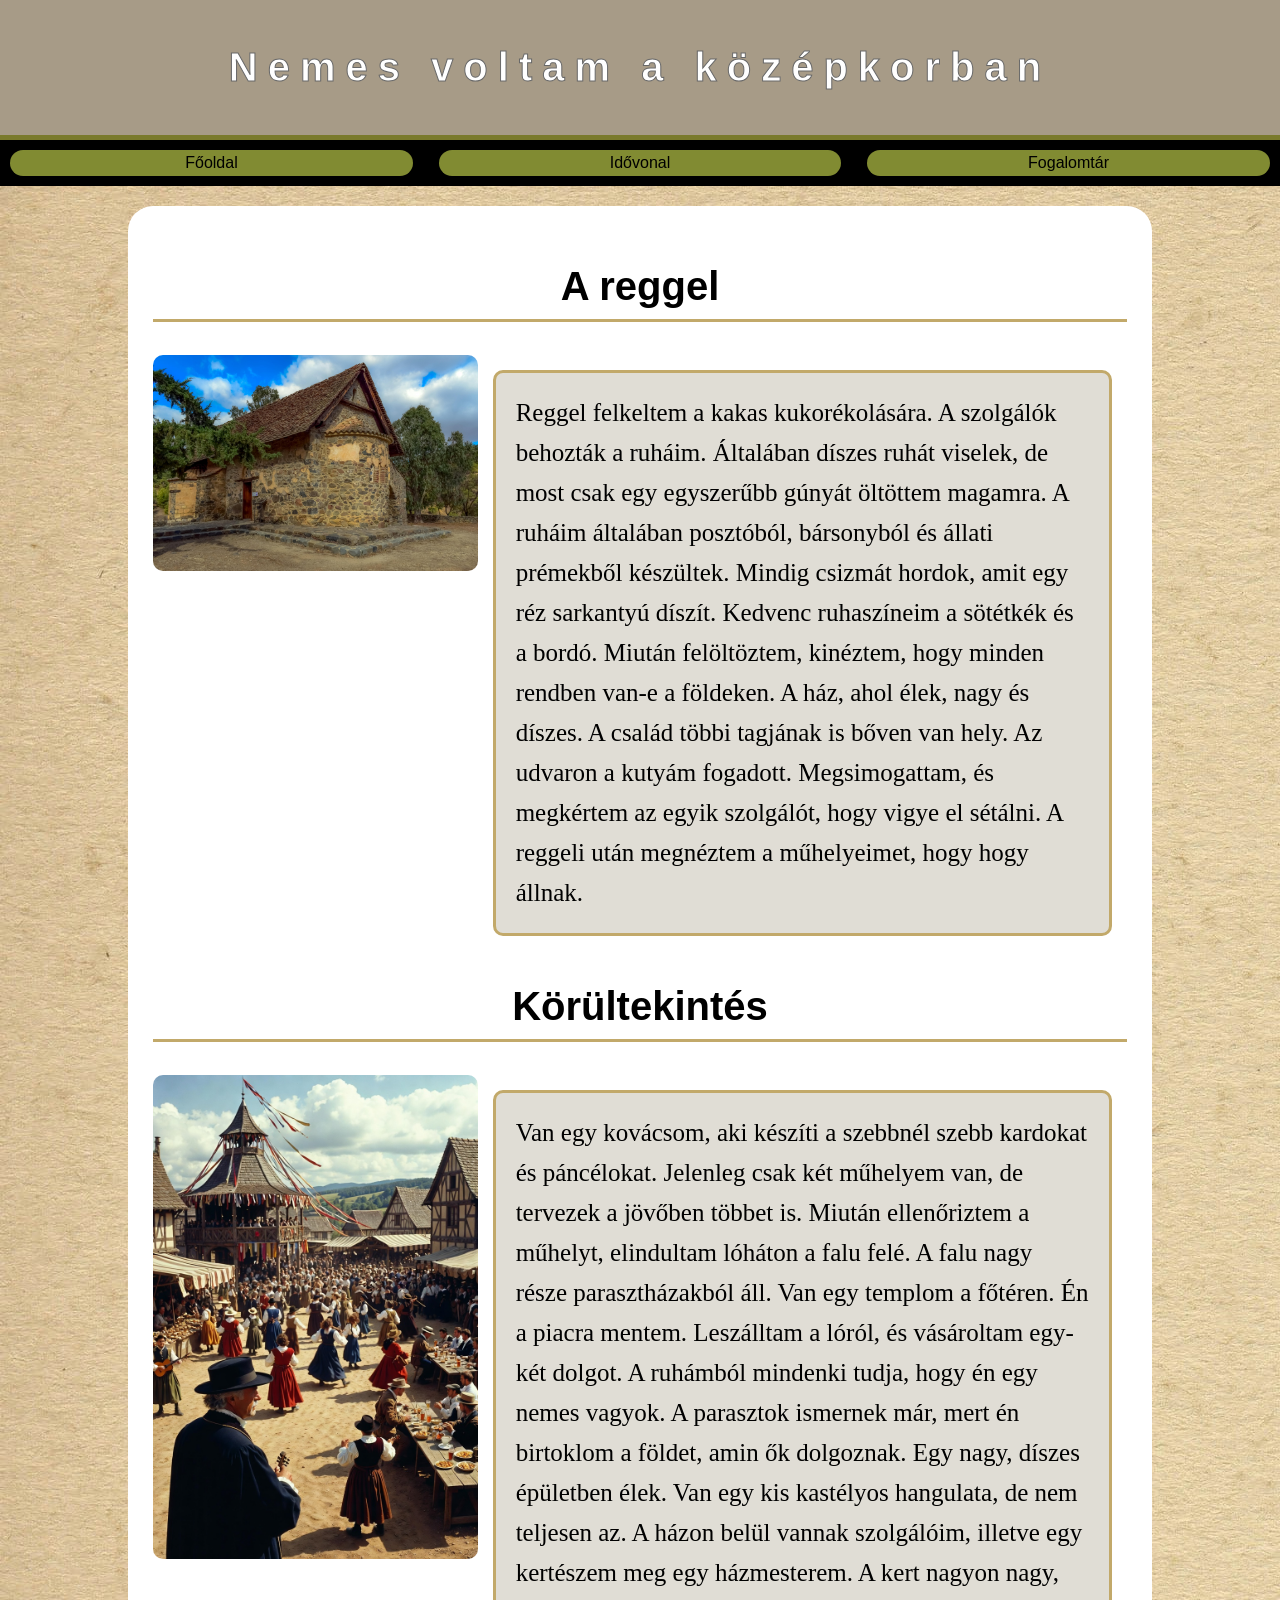
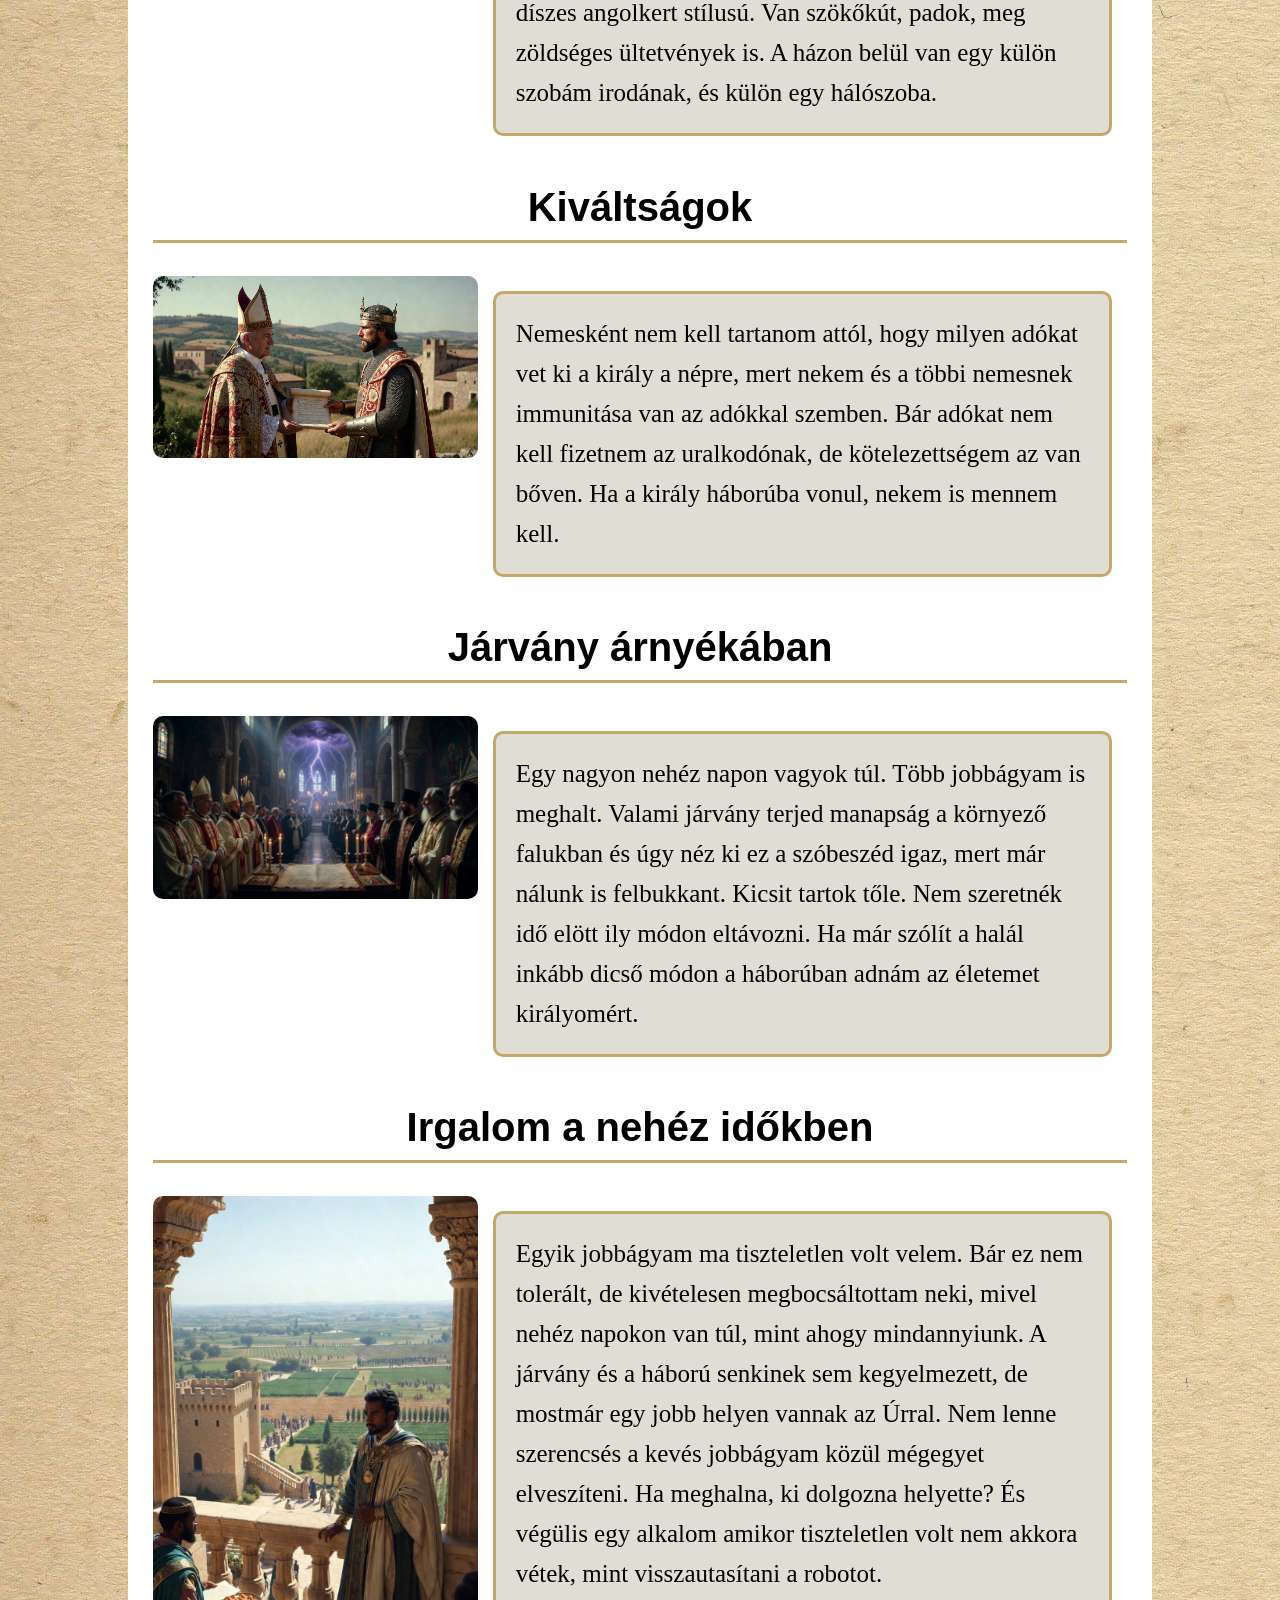
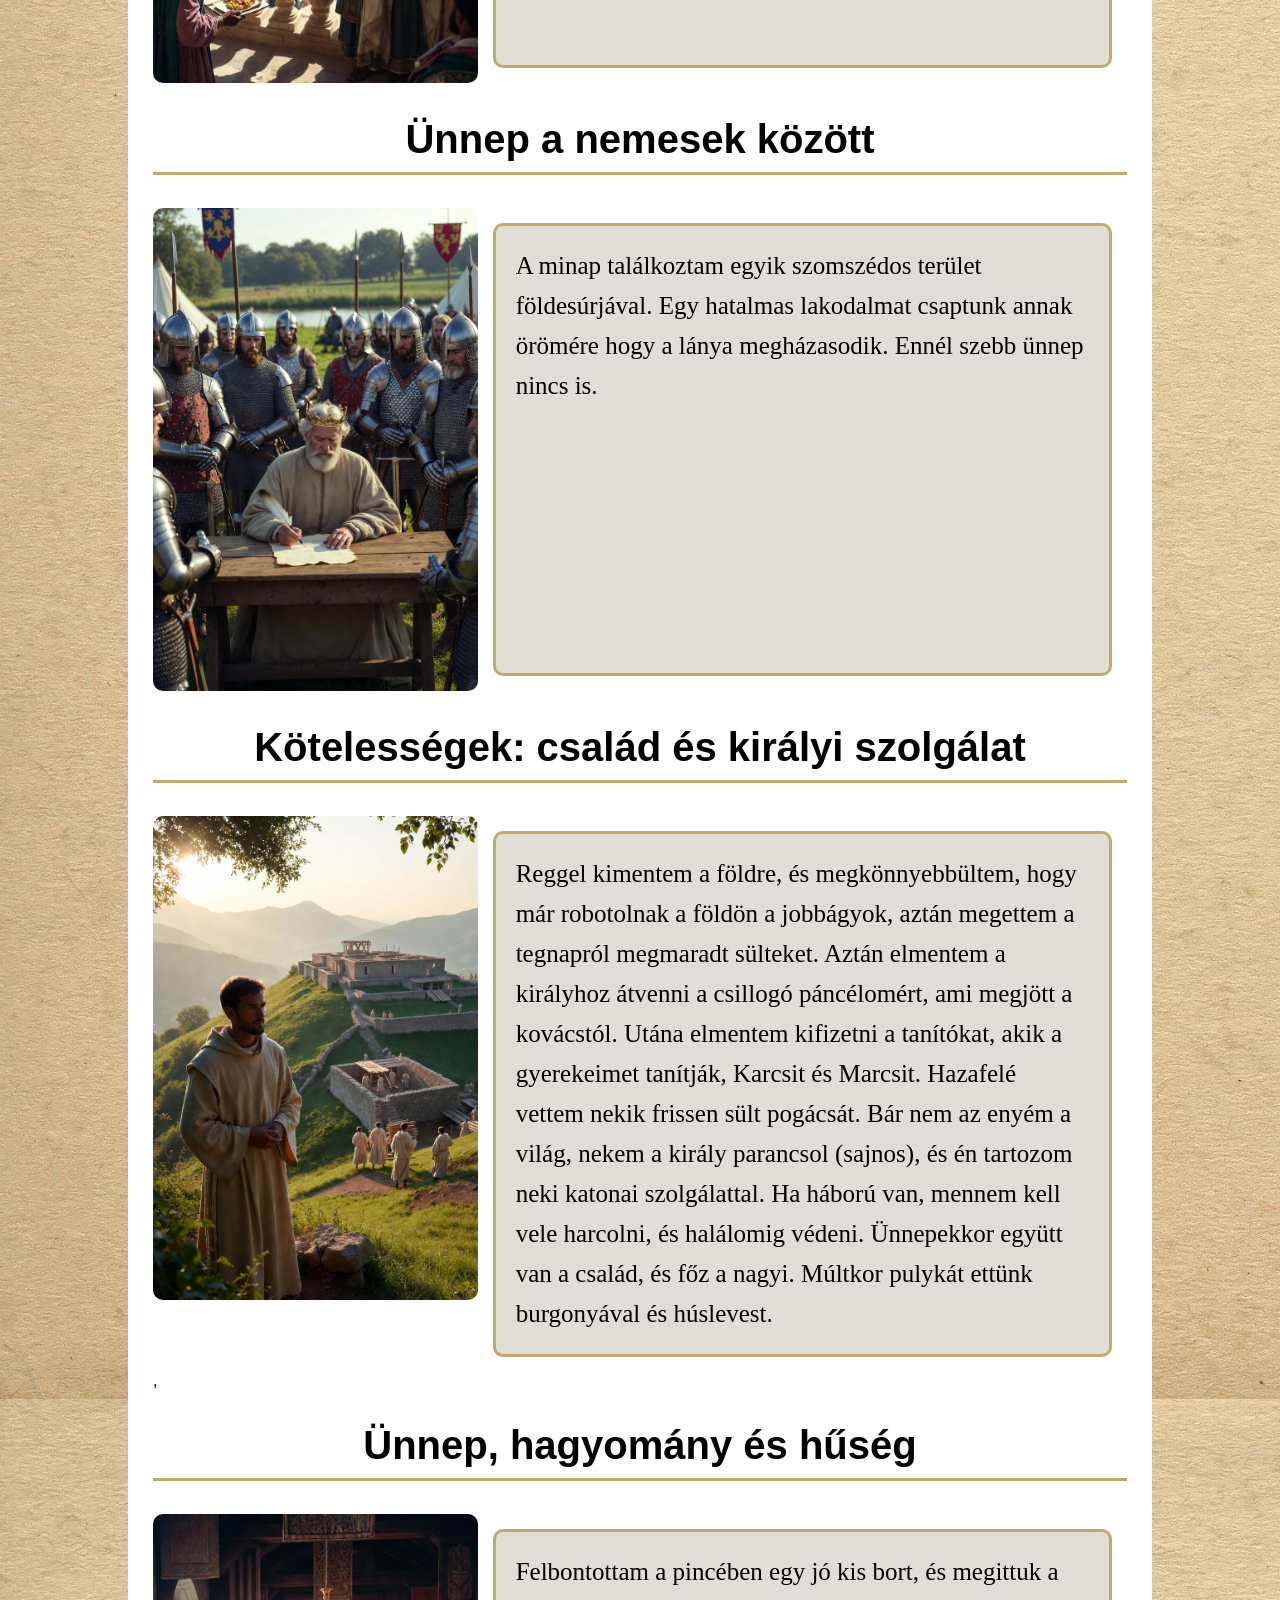
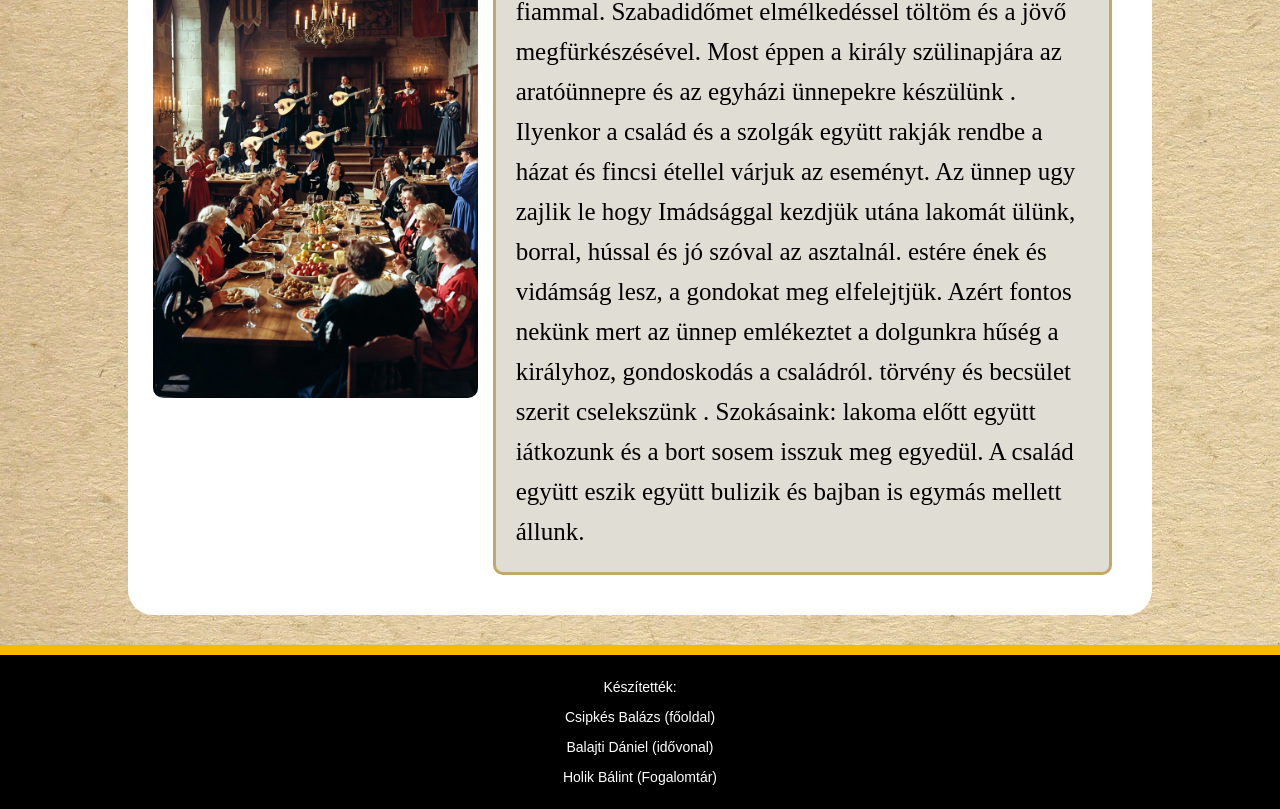
<file: index.html>
<!doctype html>
<html lang="hu">
  <head>
    <meta charset="UTF-8" />
    <meta name="viewport" content="width=device-width, initial-scale=1.0" />
    <meta name="description" content="Blog a nemesek életéről" />
    <meta name="keywords" content="nemesek, blog, nemesek élete" />
    <link rel="stylesheet" href="kezdolap.css" />
    <link rel="stylesheet" href="menu.css" />
    <link rel="stylesheet" href="formazasok.css">
    <link rel="shortcut icon" href="kepek/logo.png" type="image/x-icon">
    <title>Csipkés Balázs</title>
  </head>
  <body>
    <main>
      <header>
        <h1>Nemes voltam a középkorban</h1>
      </header>
       <nav id="menu" class="hid">
      <a id="showbt" class="mn" href="javascript:void(0)">Menü</a>
      <a class="nl" href="#">Főoldal</a>
      <a class="nl" href="idovonal.html">Idővonal</a>
      <a class="nl" href="fogalomtar.html">Fogalomtár</a>
    </nav>
      <article>
        <div class="bejegyzes">
          <h2>A reggel</h2>
          <div class="elrendezes">
            <img src="kepek/haz.jpg" alt="ház"/>
            <p>
              Reggel felkeltem a kakas kukorékolására. A szolgálók behozták a
              ruháim. Általában díszes ruhát viselek, de most csak egy
              egyszerűbb gúnyát öltöttem magamra. A ruháim általában posztóból,
              bársonyból és állati prémekből készültek. Mindig csizmát hordok,
              amit egy réz sarkantyú díszít. Kedvenc ruhaszíneim a sötétkék és a
              bordó. Miután felöltöztem, kinéztem, hogy minden rendben van-e a
              földeken. A ház, ahol élek, nagy és díszes. A család többi
              tagjának is bőven van hely. Az udvaron a kutyám fogadott.
              Megsimogattam, és megkértem az egyik szolgálót, hogy vigye el
              sétálni. A reggeli után megnéztem a műhelyeimet, hogy hogy állnak.
            </p>
          </div>
        </div>
        <div class="bejegyzes2">
          <h2>Körültekintés</h2>
          <div class="elrendezes">
            <img src="kepek/piac.jpg" alt="piac"/>
            <p>
              Van egy kovácsom, aki készíti a szebbnél szebb kardokat és
              páncélokat. Jelenleg csak két műhelyem van, de tervezek a jövőben
              többet is. Miután ellenőriztem a műhelyt, elindultam lóháton a
              falu felé. A falu nagy része parasztházakból áll. Van egy templom
              a főtéren. Én a piacra mentem. Leszálltam a lóról, és vásároltam
              egy-két dolgot. A ruhámból mindenki tudja, hogy én egy nemes
              vagyok. A parasztok ismernek már, mert én birtoklom a földet, amin
              ők dolgoznak. Egy nagy, díszes épületben élek. Van egy kis
              kastélyos hangulata, de nem teljesen az. A házon belül vannak
              szolgálóim, illetve egy kertészem meg egy házmesterem. A kert
              nagyon nagy, díszes angolkert stílusú. Van szökőkút, padok, meg
              zöldséges ültetvények is. A házon belül van egy külön szobám
              irodának, és külön egy hálószoba.
            </p>
          </div>
        </div>
        <div class="bejegyzes3">
          <h2>Kiváltságok</h2>
          <div class="elrendezes">
            <img src="kepek/egyhaziallamletrejotte.jpg" alt="egyház"/>
            <p>
              Nemesként nem kell tartanom attól, hogy milyen adókat vet ki a
              király a népre, mert nekem és a többi nemesnek immunitása van az
              adókkal szemben. Bár adókat nem kell fizetnem az uralkodónak, de
              kötelezettségem az van bőven. Ha a király háborúba vonul, nekem is
              mennem kell.
            </p>
          </div>
        </div>
        <div class="bejegyzes4">
          <h2>Járvány árnyékában</h2>
          <div class="elrendezes">
            <img src="kepek/egyhazszakadas.jpg" alt="egyházszakadás" />
            <p>
              Egy nagyon nehéz napon vagyok túl. Több jobbágyam is meghalt.
              Valami járvány terjed manapság a környező falukban és úgy néz ki
              ez a szóbeszéd igaz, mert már nálunk is felbukkant. Kicsit tartok
              tőle. Nem szeretnék idő elött ily módon eltávozni. Ha már szólít a
              halál inkább dicső módon a háborúban adnám az életemet
              királyomért.
            </p>
          </div>
        </div>
        <div class="bejegyzes5">
          <h2>Irgalom a nehéz időkben</h2>
          <div class="elrendezes">
            <img src="kepek/eves_a_kiralyal.jpg" alt="király az erkélyen, étkezés előtt" />
            <p>
              Egyik jobbágyam ma tiszteletlen volt velem. Bár ez nem tolerált,
              de kivételesen megbocsáltottam neki, mivel nehéz napokon van túl,
              mint ahogy mindannyiunk. A járvány és a háború senkinek sem
              kegyelmezett, de mostmár egy jobb helyen vannak az Úrral. Nem
              lenne szerencsés a kevés jobbágyam közül mégegyet elveszíteni.
              Ha meghalna, ki dolgozna helyette? És végülis egy alkalom amikor
              tiszteletlen volt nem akkora vétek, mint visszautasítani a
              robotot.
            </p>
          </div>
        </div>
        <div class="bejegyzes6">
          <h2>Ünnep a nemesek között</h2>
          <div class="elrendezes">
            <img src="kepek/magnacarta.jpg" alt="oklevél aláírása"/>
            <p>
              A minap találkoztam egyik szomszédos terület földesúrjával. Egy hatalmas lakodalmat csaptunk annak örömére hogy a lánya megházasodik. Ennél szebb ünnep nincs is.
            </p>
          </div>
        </div>
        <div class="bejegyzes7">
          <h2>Kötelességek: család és királyi szolgálat</h2>
          <div class="elrendezes">
            <img src="kepek/nursaiszentbenedek.jpg" alt="benedek"/>
            <p>
              Reggel kimentem a földre, és megkönnyebbültem, hogy már robotolnak a földön a jobbágyok, aztán megettem a tegnapról megmaradt sülteket.
              Aztán elmentem a királyhoz átvenni a csillogó páncélomért, ami megjött a kovácstól.
              Utána elmentem kifizetni a tanítókat, akik a gyerekeimet tanítják, Karcsit és Marcsit. Hazafelé vettem nekik frissen sült pogácsát.
              Bár nem az enyém a világ, nekem a király parancsol (sajnos), és én tartozom neki katonai szolgálattal. Ha háború van, mennem kell vele harcolni, és halálomig védeni.
              Ünnepekkor együtt van a család, és főz a nagyi. Múltkor pulykát ettünk burgonyával és húslevest.
            </p>
          </div>,
        </div>
        <div class="bejegyzes8">
          <h2>Ünnep, hagyomány és hűség</h2>
          <div class="elrendezes">
            <img src="kepek/lakoma.jpg" alt="lakoma"/>
            <p>
              Felbontottam a pincében egy jó kis bort, és megittuk a fiammal.
              Szabadidőmet elmélkedéssel töltöm és a jövő megfürkészésével. Most éppen a király szülinapjára az aratóünnepre és az egyházi ünnepekre készülünk .
              Ilyenkor a család és a szolgák együtt rakják rendbe a házat és fincsi étellel várjuk az eseményt. Az ünnep ugy zajlik le hogy Imádsággal kezdjük utána lakomát ülünk, borral, hússal és jó szóval az asztalnál.
              estére ének és vidámság lesz, a gondokat meg elfelejtjük. Azért fontos nekünk mert az ünnep emlékeztet a dolgunkra hűség a királyhoz, gondoskodás a családról.
              törvény és  becsület szerit cselekszünk . Szokásaink: lakoma előtt együtt iátkozunk és a bort sosem isszuk meg egyedül.
              A család együtt eszik együtt bulizik és bajban is egymás mellett állunk.
            </p>
          </div>
        </div>


      </article>
      <footer>
        <p>Készítették:</p>
        <p>Csipkés Balázs (főoldal)</p>
        <p>Balajti Dániel (idővonal)</p>
        <p>Holik Bálint (Fogalomtár)</p>
      </footer>
    </main>
      <script src="menu.js"></script>
  </body>
</html>
</file>
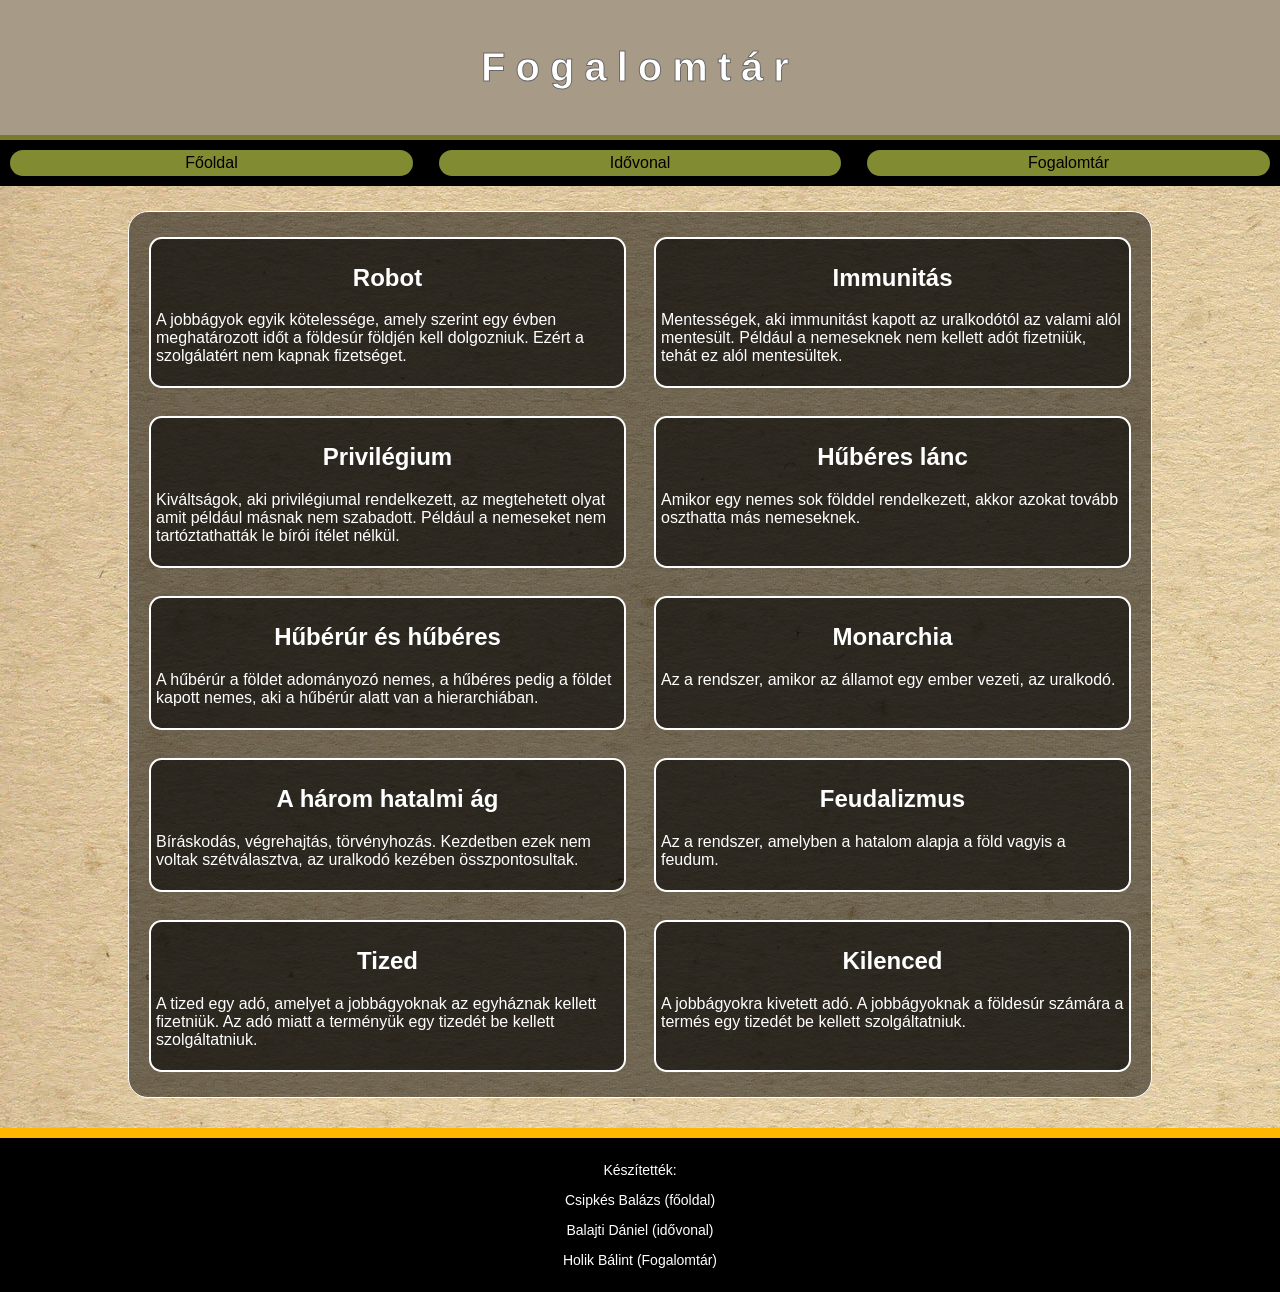
<file: fogalomtar.html>
<!doctype html>
<html lang="hu">

<head>
  <meta charset="UTF-8" />
  <meta name="viewport" content="width=device-width, initial-scale=1.0" />
  <meta name="description" content="A nemesekhez kapcsolódó fogalmak tára." />
  <meta name="keywords" content="fogalmak, fogalomtár, nemesek"/>
  <link rel="stylesheet" href="menu.css">
  <link rel="stylesheet" href="fogalomtar.css">
  <link rel="stylesheet" href="formazasok.css">
  <link rel="shortcut icon" href="kepek/logo.png" type="image/x-icon">
  <title>Holik Bálint</title>
</head>

<body>
  <main>
    <header>
      <h1>Fogalomtár</h1>
    </header>
    <nav id="menu" class="hid">
      <a id="showbt" class="mn" href="javascript:void(0)">Menü</a>
      <a class="nl" href="index.html">Főoldal</a>
      <a class="nl" href="idovonal.html">Idővonal</a>
      <a class="nl" href="#">Fogalomtár</a>
    </nav>
    <article>
      <div>
        <h2>Robot</h2>
        <p>
          A jobbágyok egyik kötelessége, amely szerint egy évben meghatározott
          időt a földesúr földjén kell dolgozniuk. Ezért a szolgálatért nem
          kapnak fizetséget.
        </p>
      </div>
      <div>
        <h2>Immunitás</h2>
        <p>
          Mentességek, aki immunitást kapott az uralkodótól az valami alól
          mentesült. Például a nemeseknek nem kellett adót fizetniük, tehát ez
          alól mentesültek.
        </p>
      </div>
      <div>
        <h2>Privilégium</h2>
        <p>
          Kiváltságok, aki privilégiumal rendelkezett, az megtehetett olyat
          amit például másnak nem szabadott. Például a nemeseket nem
          tartóztathatták le bírói ítélet nélkül.
        </p>
      </div>
      <div>
        <h2>Hűbéres lánc</h2>
        <p>Amikor egy nemes sok földdel rendelkezett, akkor azokat tovább oszthatta más nemeseknek.</p>
      </div>
      <div>
        <h2>Hűbérúr és hűbéres</h2>
        <p>A hűbérúr a földet adományozó nemes, a hűbéres pedig a földet kapott nemes, aki a hűbérúr alatt van a
          hierarchiában.</p>
      </div>
      <div>
        <h2>
          Monarchia
        </h2>
        <p>
          Az a rendszer, amikor az államot egy ember vezeti, az uralkodó.
        </p>
      </div>
      <div>
        <h2>A három hatalmi ág</h2>
        <p>Bíráskodás, végrehajtás, törvényhozás. Kezdetben ezek nem voltak szétválasztva, az uralkodó kezében
          összpontosultak.
        </p>
      </div>
      <div>
        <h2>Feudalizmus</h2>
        <p>Az a rendszer, amelyben a hatalom alapja a föld vagyis a feudum.</p>
      </div>
      <div>
        <h2>Tized</h2>
        <p>A tized egy adó, amelyet a jobbágyoknak az egyháznak kellett fizetniük. Az adó miatt a terményük egy tizedét be kellett szolgáltatniuk.</p>
      </div>
      <div>
        <h2>Kilenced</h2>
        <p>A jobbágyokra kivetett adó. A jobbágyoknak a földesúr számára a termés egy tizedét be kellett szolgáltatniuk.</p>
      </div>
    </article>
    <footer>
      <p>Készítették:</p>
      <p>Csipkés Balázs (főoldal)</p>
      <p>Balajti Dániel (idővonal)</p>
      <p>Holik Bálint (Fogalomtár)</p>
    </footer>
  </main>
  <script src="menu.js"></script>
</body>

</html>
</file>
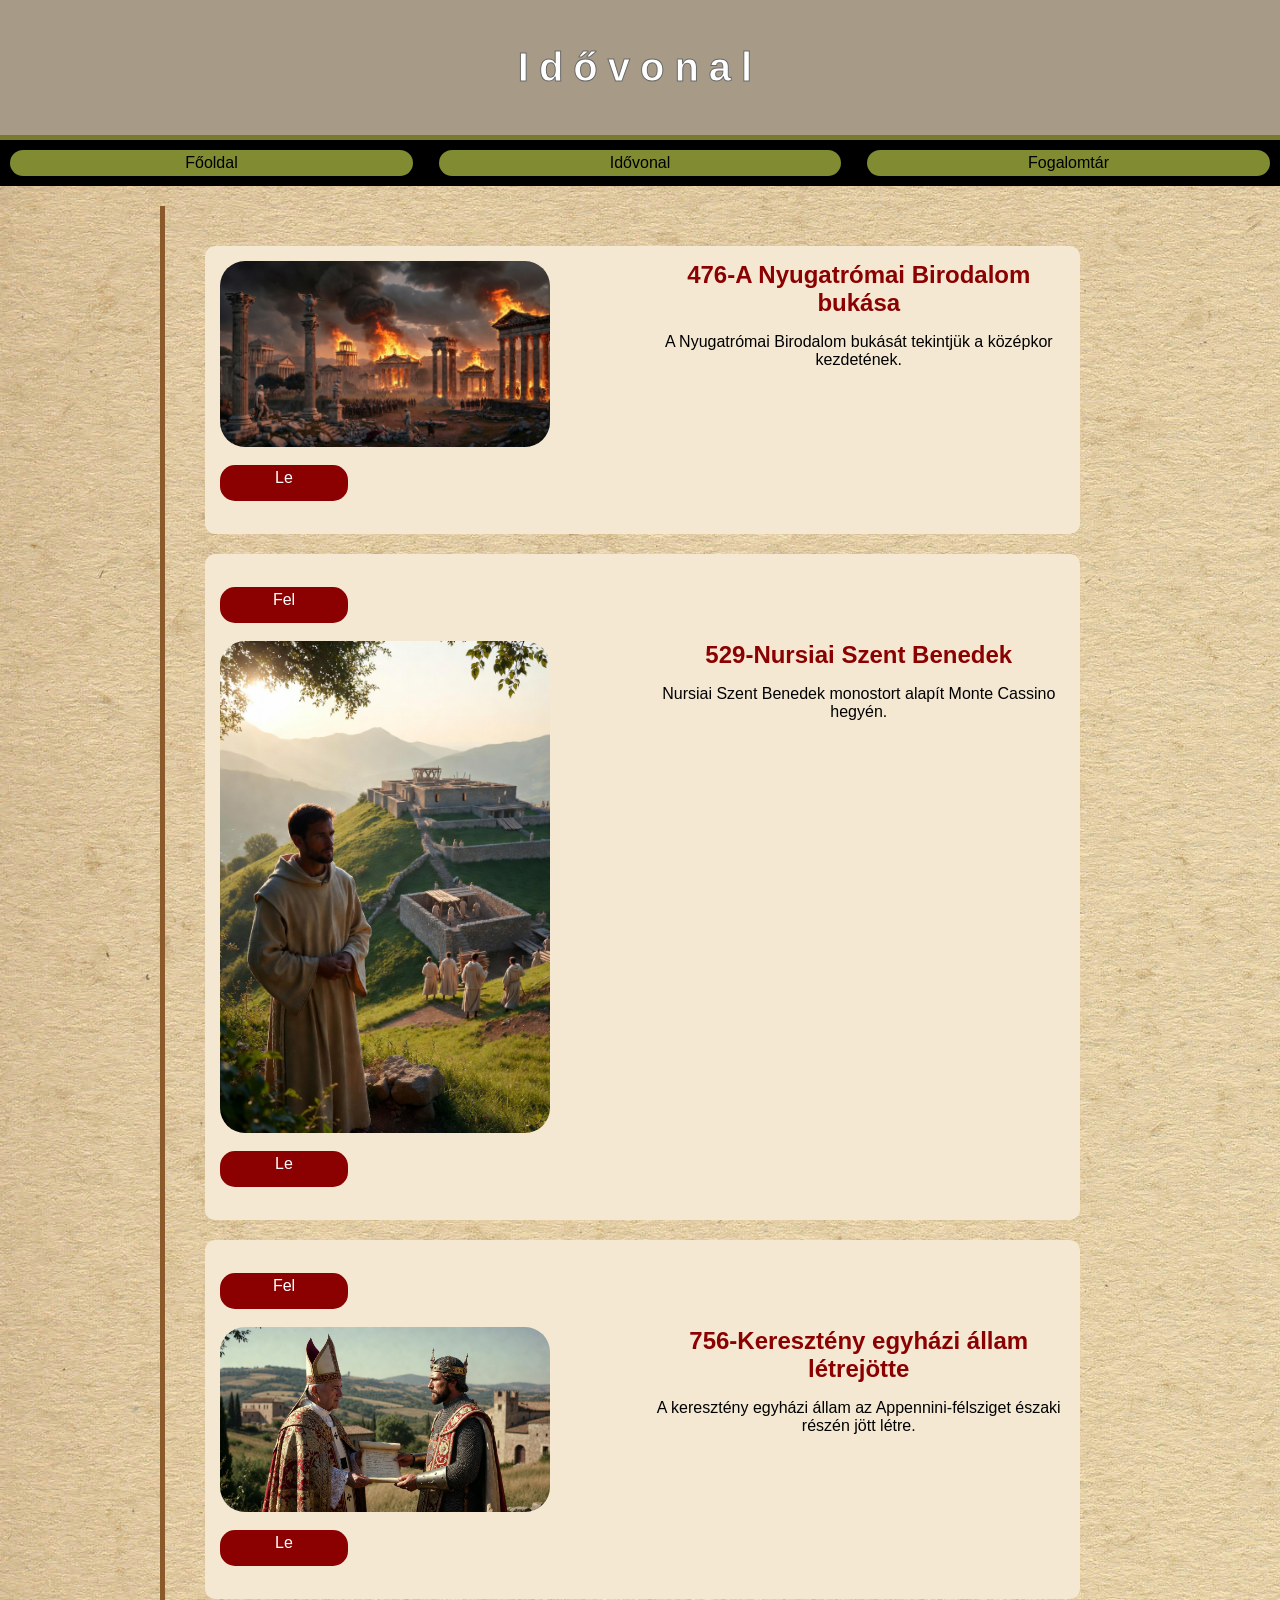
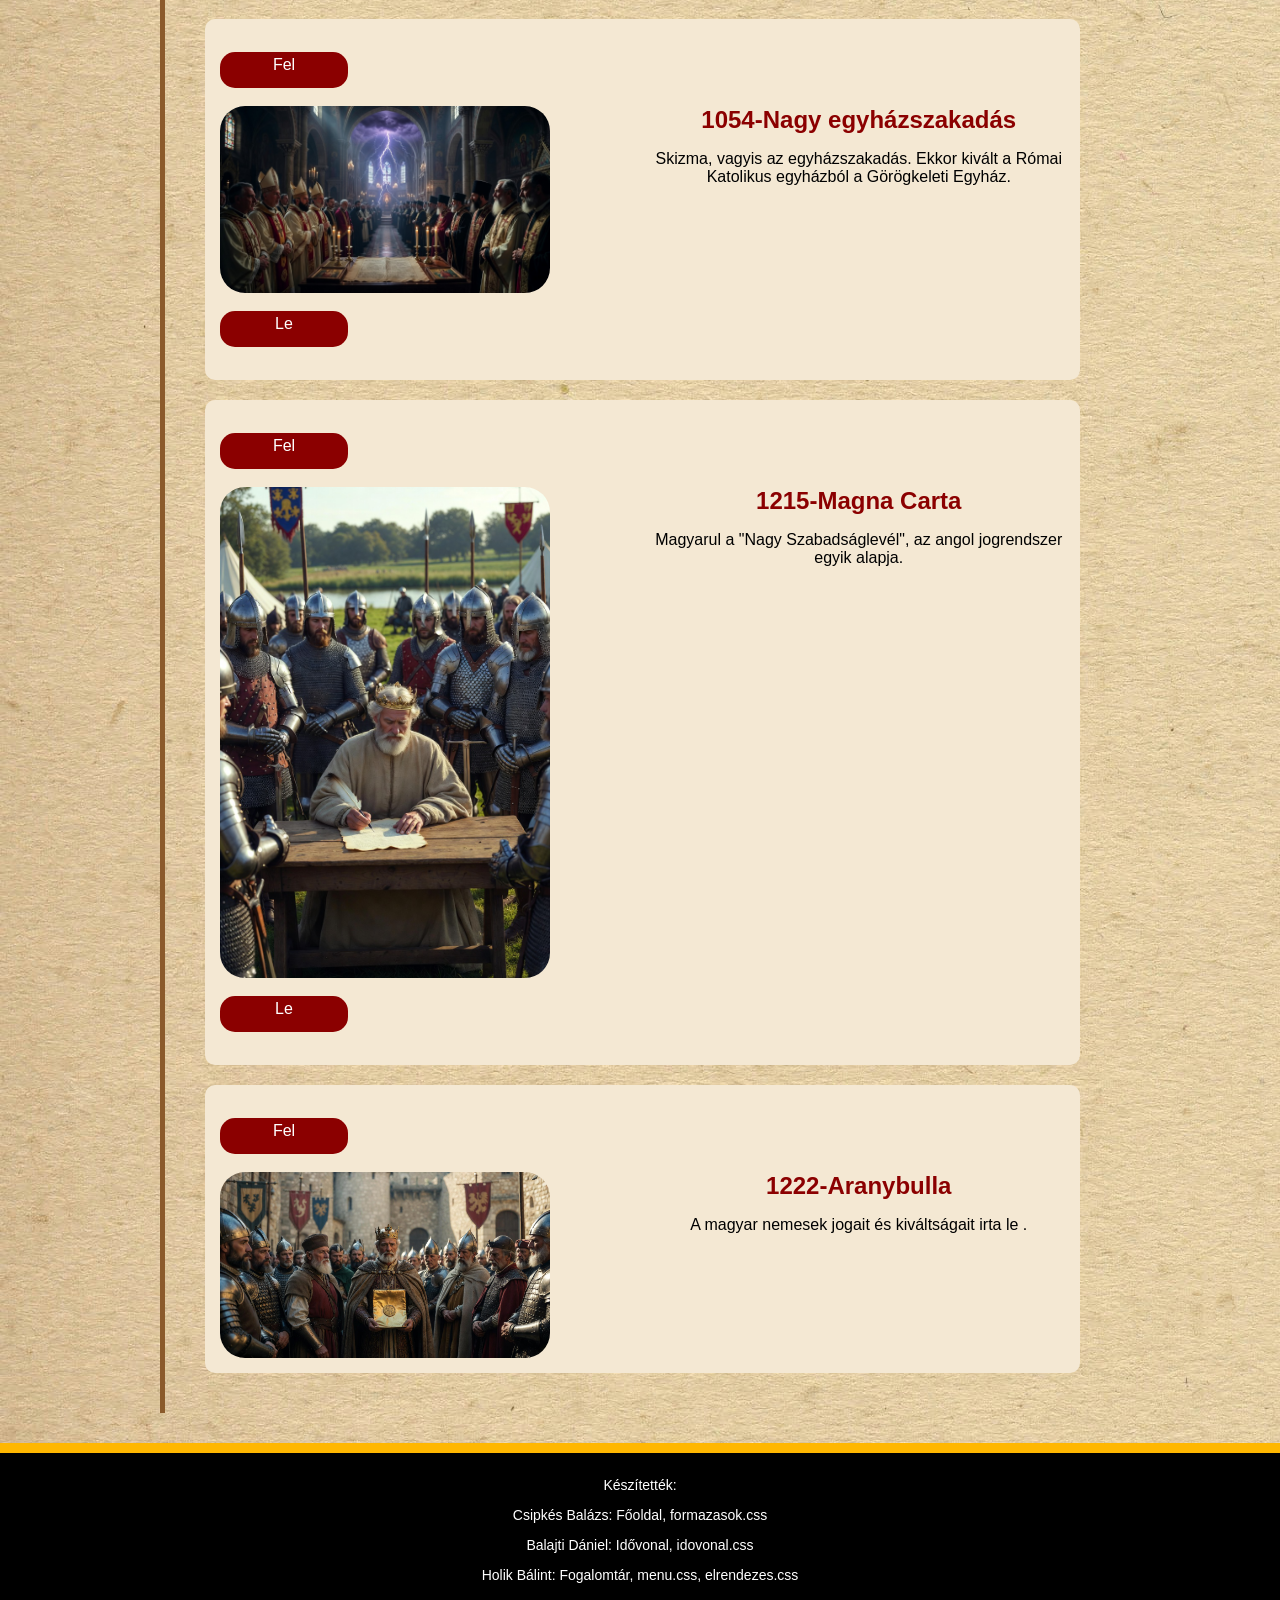
<file: idovonal.html>
<!doctype html>
<html lang="hu">
  <head>
    <meta charset="UTF-8" />
    <meta name="viewport" content="width=device-width, initial-scale=1.0" />
    <meta name="description" content="Idővoanal" />
    <meta name="keywords" content="nemesek,okori idovonal" />
    <link rel="stylesheet" href="idovonal.css" />
    <link rel="stylesheet" href="menu.css" />
    <link rel="icon" href="kepek/logo.png" type="image/png" />
    <link rel="stylesheet" href="formazasok.css" />
    <title>Balajti Dániel</title>
  </head>

  <body>
    <main class="idovonal">
      <header>
        <h1>Idővonal</h1>
      </header>
      <nav id="menu" class="hid">
        <a id="showbt" class="mn" href="javascript:void(0)">Menü</a>
        <a class="nl" href="index.html">Főoldal</a>
        <a class="nl" href="idovonal.html">Idővonal</a>
        <a class="nl" href="fogalomtar.html">Fogalomtár</a>
      </nav>
      <article>
        <div id="a" class="event">
          <div class="elrendezes">
            <img src="kepek/nyugatromaibirodalombukasa.jpg" alt="Nyugat-Római Birodalom bukása"/>
            <div>
              <h2>476-A Nyugatrómai Birodalom bukása</h2>
              <p>
                A Nyugatrómai Birodalom bukását tekintjük a középkor kezdetének.
              </p>
            </div>
          </div>
          <a class="idovonal_nav" href="#b">Le</a>
        </div>

        <div id="b" class="event">
          <a class="idovonal_nav" href="#a">Fel</a>
          <div class="elrendezes">
            <img src="kepek/nursaiszentbenedek.jpg" alt="Monostor alapítása"/>
            <div>
              <h2>529-Nursiai Szent Benedek</h2>
              <p>
                Nursiai Szent Benedek monostort alapít Monte Cassino hegyén.
              </p>
            </div>
          </div>
          <a class="idovonal_nav" href="#c">Le</a>
        </div>

        <div id="c" class="event">
          <a class="idovonal_nav" href="#b">Fel</a>
          <div class="elrendezes">
            <img src="kepek/egyhaziallamletrejotte.jpg" alt="Pápai állam létrejötte"/>
            <div>
              <h2>756-Keresztény egyházi állam létrejötte</h2>
              <p>
                A keresztény egyházi állam az Appennini-félsziget északi részén
                jött létre.
              </p>
            </div>
          </div>
          <a class="idovonal_nav" href="#d">Le</a>
        </div>

        <div id="d" class="event">
          <a class="idovonal_nav" href="#c">Fel</a>
          <div class="elrendezes">
            <img src="kepek/egyhazszakadas.jpg" alt="Skizma"/>
            <div>
              <h2>1054-Nagy egyházszakadás</h2>
              <p>
                Skizma, vagyis az egyházszakadás. Ekkor kivált a Római Katolikus
                egyházból a Görögkeleti Egyház.
              </p>
            </div>
          </div>
          <a class="idovonal_nav" href="#e">Le</a>
        </div>

        <div id="e" class="event">
          <a class="idovonal_nav" href="#d">Fel</a>
          <div class="elrendezes">
            <img src="kepek/magnacarta.jpg" alt="Magnacharta aláírása"/>
            <div>
              <h2>1215-Magna Carta</h2>
              <p>
                Magyarul a "Nagy Szabadságlevél", az angol jogrendszer egyik
                alapja.
              </p>
            </div>
          </div>
          <a class="idovonal_nav" href="#f">Le</a>
        </div>

        <div id="f" class="event">
          <a class="idovonal_nav" href="#e">Fel</a>
          <div class="elrendezes">
            <img src="kepek/aranybulla.jpg" alt="Aranybulla kiadása"/>
            <div>
              <h2>1222-Aranybulla</h2>
              <p>A magyar nemesek jogait és kiváltságait irta le .</p>
            </div>
          </div>
        </div>
      </article>
      <footer>
        <p>Készítették:</p>
        <p>Csipkés Balázs: Főoldal, formazasok.css</p>
        <p>Balajti Dániel: Idővonal, idovonal.css</p>
        <p>Holik Bálint: Fogalomtár, menu.css, elrendezes.css</p>
      </footer>
    </main>
    <script src="menu.js"></script>
  </body>
</html>
</file>
<file: kezdolap.css>
body{
    background-image: url(kepek/hatter_vegleges.jpg);
}

main{
    margin:auto;
    box-shadow:0px 0px 20px black;
}

article{
    display:grid;
    grid-template-columns: 1fr;
    width: 80%;
    margin: auto;
    background-color:white;
    padding: 25px;
    border-radius:25px;
}

article h2{
    font-size:40px;
    border-bottom:3px solid #c2a96a;
    padding-bottom:10px;
    font-family:'Franklin Gothic Medium', 'Arial Narrow', Arial, sans-serif
}
article p{
    background-color:#e0ddd5;
    border:3px solid #c2a96a;
    padding:20px;
    margin:15px;
    line-height:1.6;
    border-radius:10px;
    font-family:Times New Roman, Times, serif;
    font-size:25px;
}
img{
    border-radius:10px;
    width: 100%;
}

.elrendezes{
    display:grid;
    grid-template-columns: 1fr 2fr;
}

@media (max-width: 768px) {
  .elrendezes {
    grid-template-columns:1fr;
    width: 100%;
  }
  article{
    width:100% ;
  }
}
</file>
<file: menu.css>
* {
    box-sizing: border-box;
}
nav a {
    text-decoration: none;
    color: black;
    text-align: center;
    background-color: rgb(129, 139, 50);
    padding: 4px 8px 4px 8px;
    border-radius: 25px;
    transition: all 0.5s cubic-bezier(0.1, 0.2, 0.25, 1.1);
}
nav a:hover {
    /* border-bottom: 1px solid rgb(175, 143, 0); */
    transform: scale(1.035);
    background-color: rgb(85, 85, 58);
    color: white;

}
nav {
    width: 100%;
    padding: 10px;
    background-color: rgb(0, 0, 0);
    display: grid;
    grid-template-columns: repeat(3, 1fr);
    text-align: center;
    gap: 2vw;
    border-top: 5px solid rgb(122, 122, 44);
    margin-bottom: 20px;
}
nav .mn {
    display: none;
}
@media screen and (max-width: 500px) {
    nav {
        grid-template-columns: 1fr;
        row-gap: 20px;
    }
    a {
        padding: 10px 5px 10px 5px;
    }
    nav a:hover {
        border-bottom: 2px solid rgb(175, 143, 0);
    }
    .hid .nl {
        display: none;
    }
    .vis .nl {
        display: block;
    }
    nav .mn {
        display: block;
    }
    .vis .mn {
        background-color: rgb(220, 220, 220);
        color: black;
    }
}
</file>
<file: formazasok.css>
header {
    text-align:center;
    padding:18px;
    font-size: 20px;
    background-color:#a79b87;
    letter-spacing: 10px;
    color: rgb(255, 255, 255);
    -webkit-text-stroke: 1px rgb(104, 104, 104);
}
footer {
    font-size: 14px;
    text-align: center;
    border-top: 10px solid #ffb700;
    margin-top: 30px;
    width: 100%;
    background-color: black;
    color: white;
    margin-bottom: 0;
    padding: 10px;
}
footer p {
    text-align: center;
}
body {
    font-family: Arial;
}
h1, h2 {
    text-align: center;
}
html, body {
    width: 100%;
    margin: 0;
    padding: 0;
    background-image: url("kepek/hatter_vegleges.jpg");
    height: 100%;
    scroll-behavior: smooth;
}
.idovonal_nav {
    background-color: #8b0000;
    color: white;
    text-decoration: none;
    text-align: center;
    padding: 0.5%;
    width: 10vw;
    height: 4vh;
    margin: 2vh 0 2vh 0;
    display: block;
    transition: 0.5s all cubic-bezier(0.1, 0.2, 0.25, 1.05);
    border-radius: 15px;
}
.idovonal_nav:hover {
    transform: scale(1.1);
    background-color: #ff7171;
    color: black;
}
img {
   transition: all 0.5s cubic-bezier(0.1, 0.2, 0.25, 1.05); 
}
img:hover {
    transform: scale(1.025);
}
@media screen and (max-width: 350px){
    header {
        
        font-size: 15px;
    }
}
</file>
<file: fogalomtar.css>
* {
    box-sizing: border-box;
}
article {
    display: grid;
    grid-template-columns: 1fr 1fr;
    gap: 28px;
    padding: 25px 20px 25px 20px;
    width: 80%;
    margin: 25px auto 0px auto;
    background: rgba(0, 0, 0, 0.5);
    border: 1px solid white;
    border-radius: 20px;
    
}
div {
    border: 2px solid white;
    border-radius: 1vw;
    padding: 5px;
    background: rgba(0, 0, 0, 0.6);
    color: white;
    transition: all 0.7s cubic-bezier(0.1, 0.2, 0.25, 1.1);
}
div:hover {
    transform: scale(1.05);
    background: rgba(0, 0, 0, 0.75);
}

@media screen and (max-width: 500px) {
    article {
        grid-template-columns: 1fr;
        width: 100%;
    }
}
</file>
<file: idovonal.css>
main {
  width: 100%;
  margin: auto;
}
img {
  width: 80%;
  border-radius: 25px;
}
article {
  width: 75%;
  margin: auto;
  padding: 20px;
  border-left: 5px solid #8b5a2b;
}

.event {
  background: #f4e8d3;
  padding: 15px;
  margin: 20px;
  border-radius: 10px;
}

.event h2 {
  color: #8b0000;
  margin: 0;
}
.elrendezes {
  display: grid;
  grid-template-columns: repeat(2, 2fr);
  gap: 20px;
}
p {
  text-align: center;
}
@media (max-width: 750px) {
  .elrendezes {
    grid-template-columns: 1fr;
    width: 100%;
  }
  article {
    width: 100%;
    margin: 0;
    padding: 0;
    border: 0px;
  }
  .event {
    margin: 15px 0px 15px 0px;
  }
}
</file>
